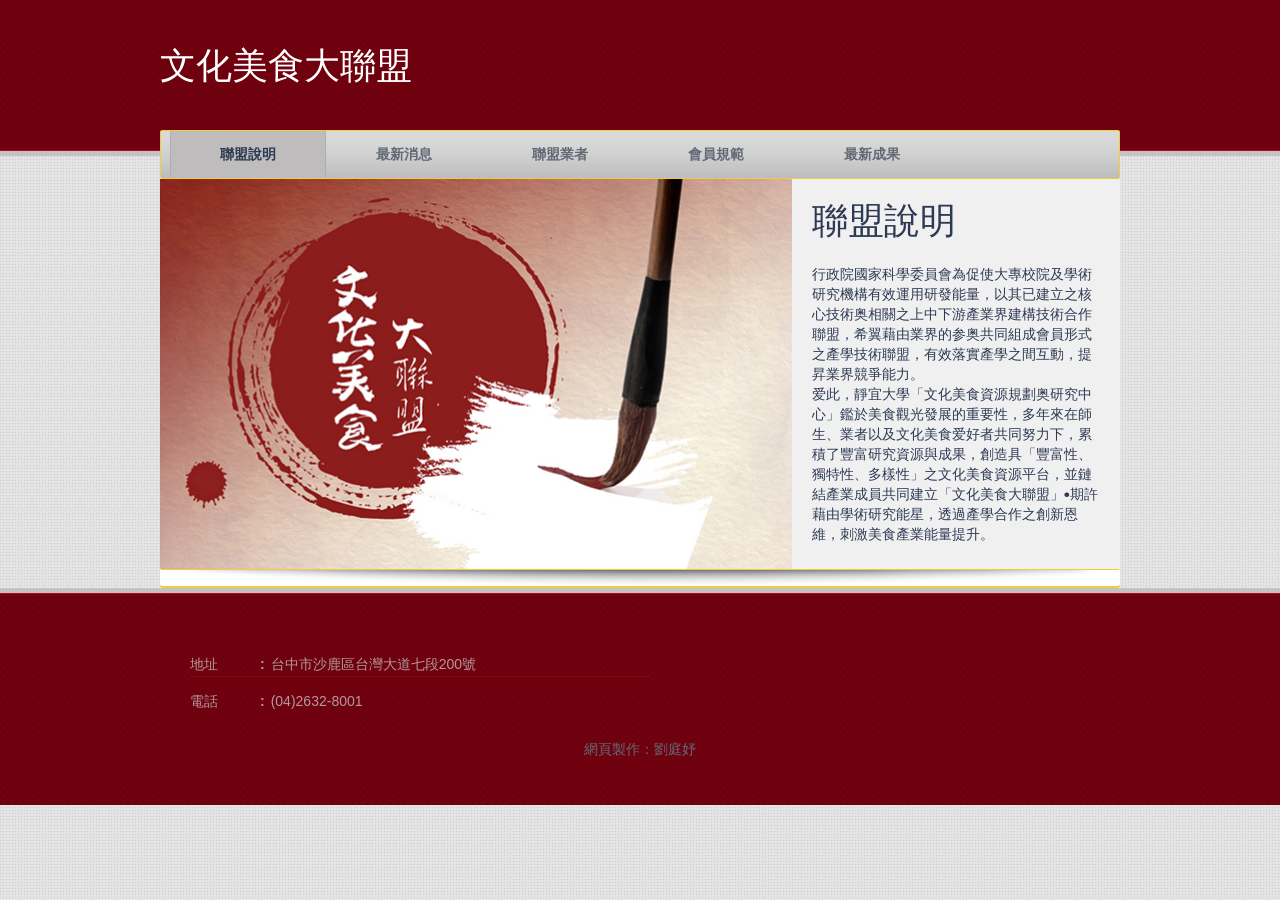
<file: index.html>
<!DOCTYPE html>
<!-- Website template by freewebsitetemplates.com -->
<html>
<head>
	<meta charset="UTF-8">
	<title>文化美食大聯盟</title>
	<link rel="stylesheet" href="css/style.css" type="text/css">
</head>
<body>
	<div id="page">
		<div id="header">
			<div class="background">
				<h1 id="logo"> <a href="index.html">文化美食大聯盟</a> </h1>
				<div id="navigation">
					<ul>
						<li class="selected">
							<a href="index.html">聯盟說明</a>
						</li>
						<li>
							<a href="news.html">最新消息</a>
						</li>
						<li>
							<a href="members.html">聯盟業者</a>
						</li>
						<li>
							<a href="rules.html">會員規範</a>
						</li>
						<li>
							<a href="works.html">最新成果</a>
						</li>
					</ul>
				</div>
			</div>
		</div>
		<div id="contents">
			<div id="adbox">
				<div>
					<img src="images/index.jpg" alt="Img" height="390" width="632">
					<h1>聯盟說明</h1>
					<h4>行政院國家科學委員會為促使大專校院及學術研究機構有效運用研發能量，以其已建立之核心技術奥相關之上中下游產業界建構技術合作聯盟，希翼藉由業界的参奥共同組成會員形式之產學技術聯盟，有效落實產學之間互動，提昇業界競爭能力。
     				<br>
					爱此，靜宜大學「文化美食資源規劃奥研究中心」鑑於美食觀光發展的重要性，多年來在師生、業者以及文化美食爱好者共同努力下，累積了豐富研究資源與成果，創造具「豐富性、獨特性、多樣性」之文化美食資源平台，並鏈結產業成員共同建立「文化美食大聯盟」•期許藉由學術研究能星，透過產學合作之創新恩維，刺激美食產業能量提升。
				    </h4>
				</div>
			</div>
		<div id="footer">
			<div class="background">
				<div class="body">
					<div class="section">
						<h3></h3>
						<ul>
							<li>
								<span>地址</span><strong>:</strong>
									台中市沙鹿區台灣大道七段200號
							</li>
							<BR>
							<li>
								<span>電話</span><strong>:</strong>
									(04)2632-8001
							</li>
						</ul>
					</div>
					<p id="footnote">
						網頁製作：劉庭妤
					</p>
				</div>
			</div>
		</div>
	</div>
</body>
</html>
</file>
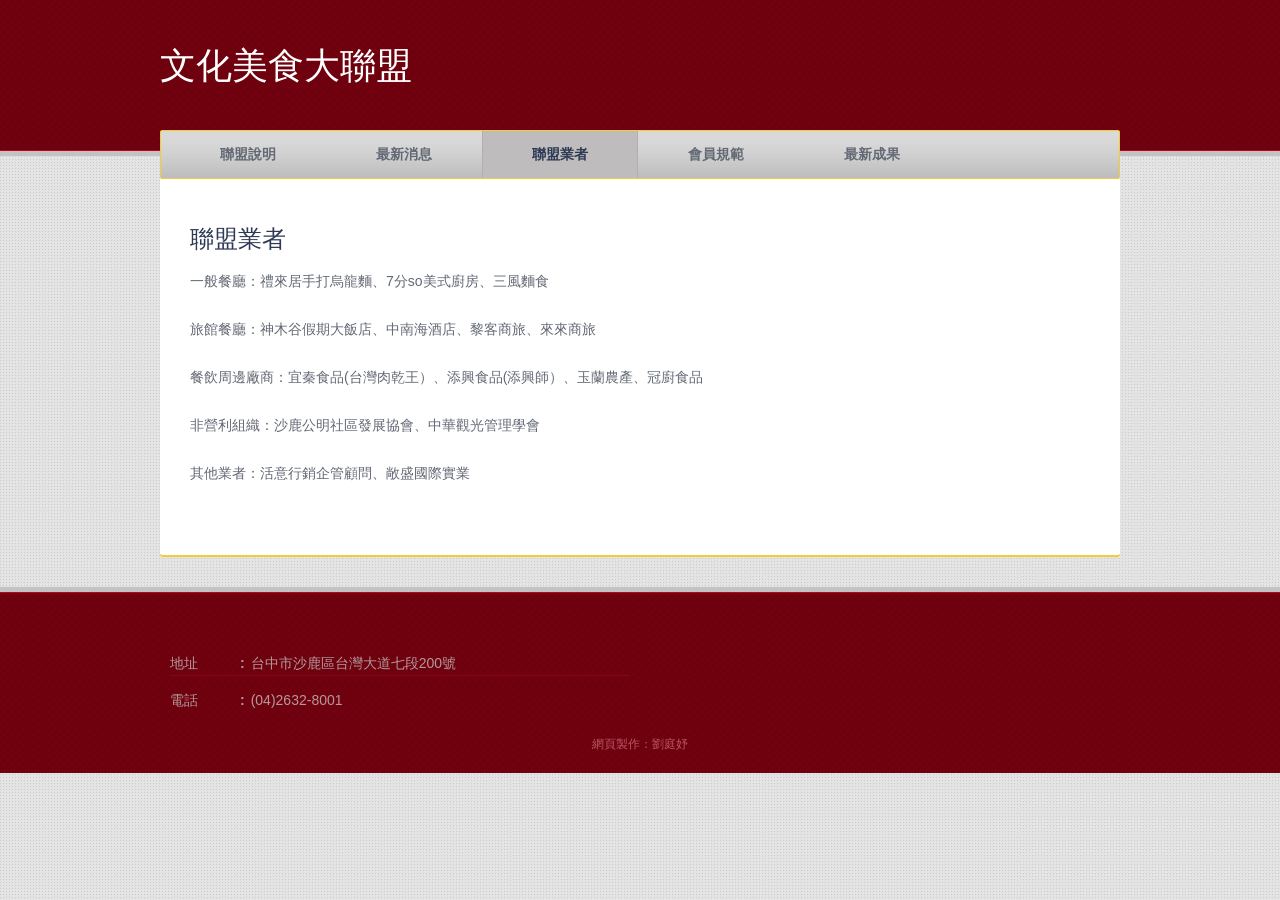
<file: members.html>
<!DOCTYPE html>
<!-- Website template by freewebsitetemplates.com -->
<html>
<head>
	<meta charset="UTF-8">
	<title>Services - Helicopter Transportation Website Template</title>
	<link rel="stylesheet" href="css/style.css" type="text/css">
</head>
<body>
	<div id="page">
		<div id="header">
			<div class="background">
				<h1 id="logo"> <a href="index.html">文化美食大聯盟</a> </h1>
				<div id="navigation">
					<ul>
						<li >
							<a href="index.html">聯盟說明</a>
						</li>
						<li >
							<a href="news.html">最新消息</a>
						</li>
						<li class="selected">
							<a href="members.html">聯盟業者</a>
						</li>
						<li>
							<a href="rules.html">會員規範</a>
						</li>
						<li>
							<a href="works.html">最新成果</a>
						</li>
					</ul>
				</div>
			</div>
		</div>
		<div id="contents">
			<div id="services">
				<h2>聯盟業者</h2>
				<p>
					一般餐廳：禮來居手打烏龍麵、7分so美式廚房、三風麵食
					<br>
					<br>
					旅館餐廳：神木谷假期大飯店、中南海酒店、黎客商旅、來來商旅
					<br>
					<br>
					餐飲周邊廠商：宜秦食品(台灣肉乾王）、添興食品(添興師）、玉蘭農產、冠廚食品
					<br>
					<br>
					非營利組織：沙鹿公明社區發展協會、中華觀光管理學會
					<br>
					<br>
					其他業者：活意行銷企管顧問、敞盛國際實業
					<br>
					<br>
				</p>
			</div>
		</div>
		<div id="footer">
			<div class="background">
				<div class="body">
					<div class="section">
						<h3></h3>
						<ul>
							<li>
								<span>地址</span><strong>:</strong>
									台中市沙鹿區台灣大道七段200號
							</li>
							<BR>
							<li>
								<span>電話</span><strong>:</strong>
									(04)2632-8001
							</li>
						</ul>
					</div>
					<p id="footnote">
						網頁製作：劉庭妤
					</p>
				</div>
			</div>
		</div>
	</div>
</body>
</html>
</file>
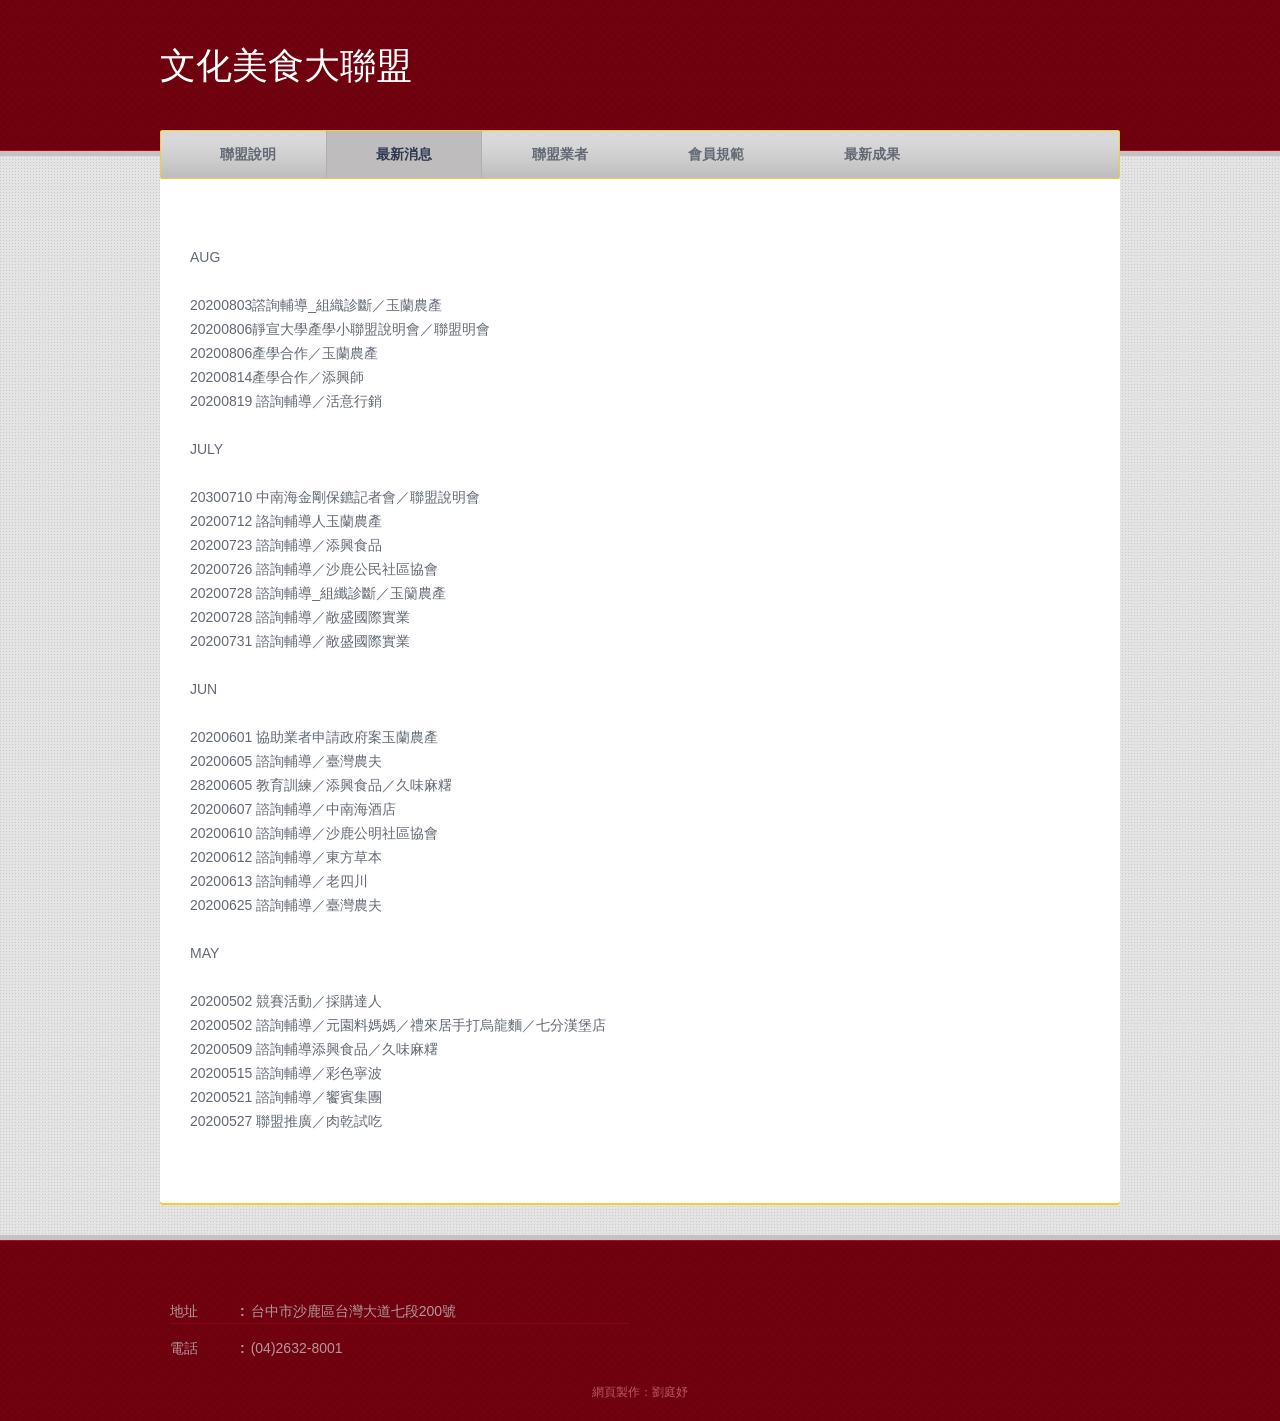
<file: NEWS.html>
<!DOCTYPE html>
<!-- Website template by freewebsitetemplates.com -->
<html>
<head>
	<meta charset="UTF-8">
	<title>Services - Helicopter Transportation Website Template</title>
	<link rel="stylesheet" href="css/style.css" type="text/css">
</head>
<body>
	<div id="page">
		<div id="header">
			<div class="background">
				<h1 id="logo"> <a href="index.html">文化美食大聯盟</a> </h1>
				<div id="navigation">
					<ul>
						<li >
							<a href="index.html">聯盟說明</a>
						</li>
						<li class="selected">
							<a href="news.html">最新消息</a>
						</li>
						<li>
							<a href="members.html">聯盟業者</a>
						</li>
						<li>
							<a href="rules.html">會員規範</a>
						</li>
						<li>
							<a href="works.html">最新成果</a>
						</li>
					</ul>
				</div>
			</div>
		</div>
		<div id="contents">
			<div id="services">
				<h2></h2>
				<p>
					AUG
					<BR>
					<BR>
					20200803譗詢輔導_組織診斷／玉蘭農產
					<BR>
					20200806靜宣大學產學小聯盟說明會／聯盟明會
					<BR>
					20200806產學合作／玉蘭農產
					<BR>
					20200814產學合作／添興師
					<BR>
					20200819 諮詢輔導／活意行銷
					<BR>
					<BR>
					JULY
					<BR>
					<BR>

					20300710 中南海金剛保鑣記者會／聯盟說明會
					<BR>
					20200712 詻詢輔導人玉蘭農產
					<BR>
					20200723 諮詢輔導／添興食品
					<BR>
					20200726 諮詢輔導／沙鹿公民社區協會
					<BR>
					20200728 諮詢輔導_組纖診斷／玉籣農產
					<BR>
					20200728 諮詢輔導／敞盛國際實業
					<BR>
					20200731 諮詢輔導／敞盛國際實業
					<BR>
					<BR>

					JUN
					<BR>
					<BR>
					20200601 協助業者申請政府案玉蘭農產
					<BR>
					20200605 諮詢輔導／臺灣農夫
					<BR>
					28200605 教育訓練／添興食品／久味麻糬
					<BR>
					20200607 諮詢輔導／中南海酒店
					<BR>
					20200610 諮詢輔導／沙鹿公明社區協會
					<BR>
					20200612 諮詢輔導／東方草本
					<BR>
					20200613 諮詢輔導／老四川
					<BR>
					20200625 諮詢輔導／臺灣農夫
					<BR>
					<BR>
					MAY
					<BR>
					<BR>
					20200502 競賽活動／採購達人
					<BR>
					20200502 諮詢輔導／元園料媽媽／禮來居手打烏龍麵／七分漢堡店
					<BR>
					20200509 諮詢輔導添興食品／久味麻糬
					<BR>
					20200515 諮詢輔導／彩色寧波
					<BR>
					20200521 諮詢輔導／饗賓集團
					<BR>
					20200527 聯盟推廣／肉乾試吃
					<BR>
					<BR>
				</p>
			</div>
		</div>
		<div id="footer">
			<div class="background">
				<div class="body">
					<div class="section">
						<h3></h3>
						<ul>
							<li>
								<span>地址</span><strong>:</strong>
									台中市沙鹿區台灣大道七段200號
							</li>
							<BR>
							<li>
								<span>電話</span><strong>:</strong>
									(04)2632-8001
							</li>
						</ul>
					</div>
					<p id="footnote">
						網頁製作：劉庭妤
					</p>
				</div>
			</div>
		</div>
	</div>
</body>
</html>
</file>
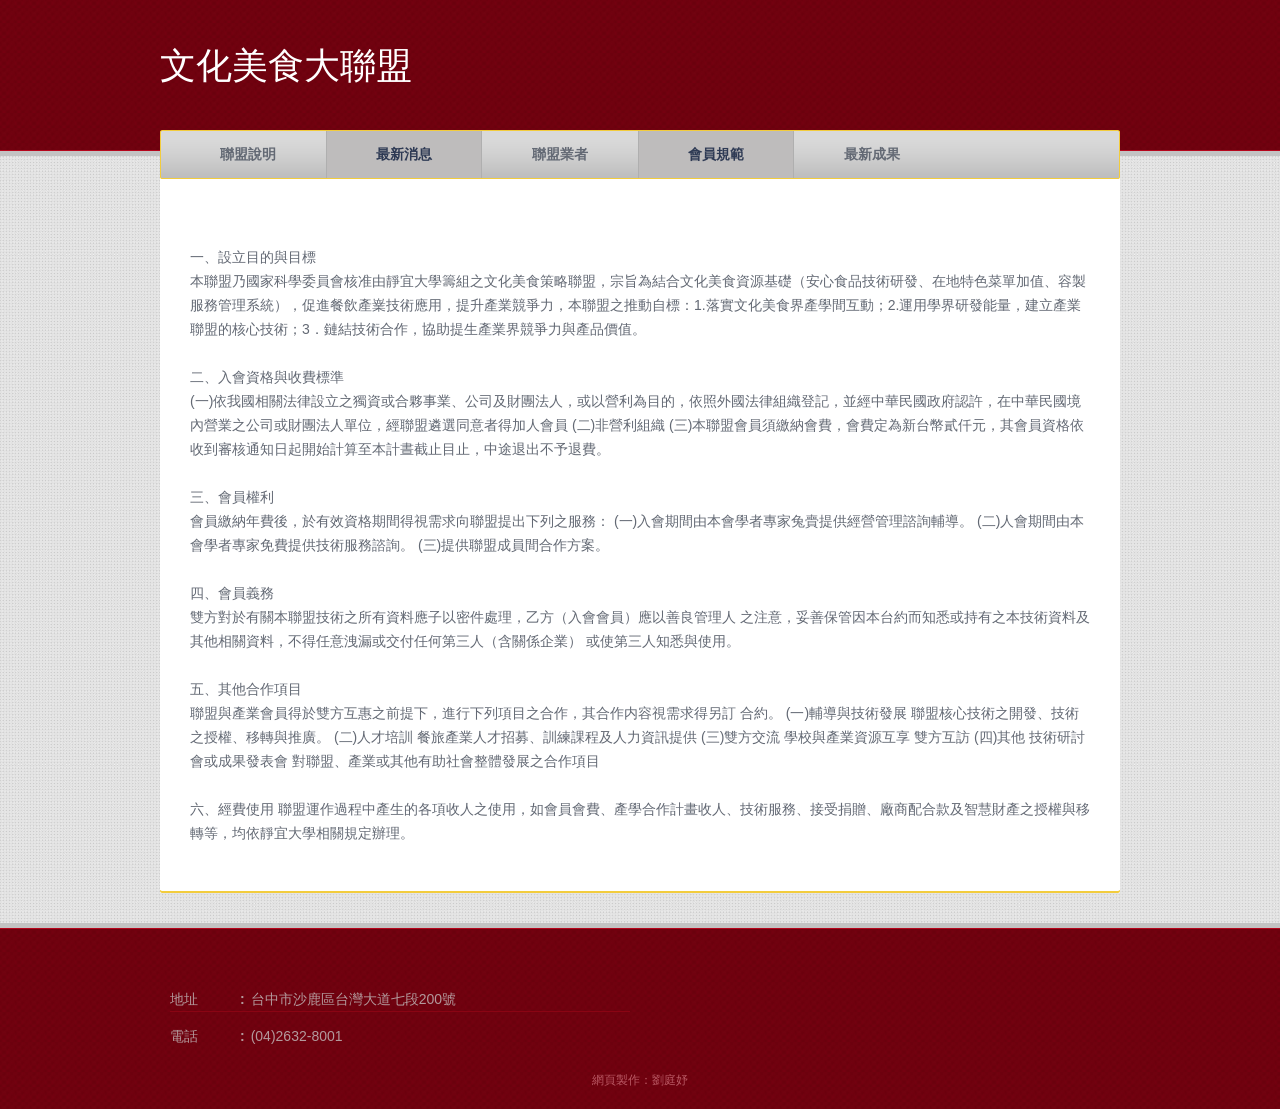
<file: rules.html>
<!DOCTYPE html>
<!-- Website template by freewebsitetemplates.com -->
<html>
<head>
	<meta charset="UTF-8">
	<title>Services - Helicopter Transportation Website Template</title>
	<link rel="stylesheet" href="css/style.css" type="text/css">
</head>
<body>
	<div id="page">
		<div id="header">
			<div class="background">
				<h1 id="logo"> <a href="index.html">文化美食大聯盟</a> </h1>
				<div id="navigation">
					<ul>
						<li >
							<a href="index.html">聯盟說明</a>
						</li>
						<li class="selected">
							<a href="news.html">最新消息</a>
						</li>
						<li>
							<a href="members.html">聯盟業者</a>
						</li>
						<li class="selected">
							<a href="rules.html">會員規範</a>
						</li>
						<li>
							<a href="works.html">最新成果</a>
						</li>
					</ul>
				</div>
			</div>
		</div>
		<div id="contents">
			<div id="services">
				<h2></h2>
				<p>
					一、設立目的與目標
					<br>
					本聯盟乃國家科學委員會核准由靜宜大學籌組之文化美食策略聯盟，宗旨為結合文化美食資源基礎（安心食品技術研發、在地特色菜單加值、容製服務管理系統），促進餐飲產嶪技術應用，提升產業競爭力，本聯盟之推動自標：1.落實文化美食界產學間互動；2.運用學界研發能量，建立產業聯盟的核心技術；3．鏈結技術合作，協助提生產業界競爭力與產品價值。
					<br>
					<br>
					二、入會資格與收費標準
					<br>
					(一)依我國相關法律設立之獨資或合夥事業、公司及財團法人，或以營利為目的，依照外國法律組織登記，並經中華民國政府認許，在中華民國境內營業之公司或財團法人單位，經聯盟遴選同意者得加人會員
					(二)非營利組織
					(三)本聯盟會員須繳納會費，會費定為新台幣貳仟元，其會員資格依收到審核通知日起開始計算至本計晝截止目止，中途退出不予退費。
					<br>
					<br>
					三、會員權利
					<br>
					會員繳納年費後，於有效資格期間得視需求向聯盟提出下列之服務：
					(一)入會期間由本會學者專家兔賷提供經營管理諮詢輔導。
					(二)人會期間由本會學者專家免費提供技術服務諮詢。
					(三)提供聯盟成員間合作方案。
					<br>
					<br>
					四、會員義務
					<br>
					雙方對於有關本聯盟技術之所有資料應子以密件處理，乙方（入會會員）應以善良管理人
					之注意，妥善保管因本台約而知悉或持有之本技術資料及其他相關資料，不得任意洩漏或交付任何第三人（含關係企業） 或使第三人知悉與使用。
					<br>
					<br>
					五、其他合作項目
					<br>
					聯盟與產業會員得於雙方互惠之前提下，進行下列項目之合作，其合作内容視需求得另訂
					合約。
					(一)輔導與技術發展
					聯盟核心技術之開發、技術之授權、移轉與推廣。
					(二)人才培訓
					餐旅產業人才招募、訓練課程及人力資訊提供
					(三)雙方交流
					學校與產業資源互享
					雙方互訪
					(四)其他
					技術研討會或成果發表會
					對聯盟、產業或其他有助社會整體發展之合作項目
					<br>
					<br>
					六、經費使用
					聯盟運作過程中產生的各項收人之使用，如會員會費、產學合作計畫收人、技術服務、接受捐贈、廠商配合款及智慧財產之授權與移轉等，均依靜宜大學相關規定辦理。
				</p>
			</div>
		</div>
		<div id="footer">
			<div class="background">
				<div class="body">
					<div class="section">
						<h3></h3>
						<ul>
							<li>
								<span>地址</span><strong>:</strong>
									台中市沙鹿區台灣大道七段200號
							</li>
							<BR>
							<li>
								<span>電話</span><strong>:</strong>
									(04)2632-8001
							</li>
						</ul>
					</div>
					<p id="footnote">
						網頁製作：劉庭妤
					</p>
				</div>
			</div>
		</div>
	</div>
</body>
</html>
</file>
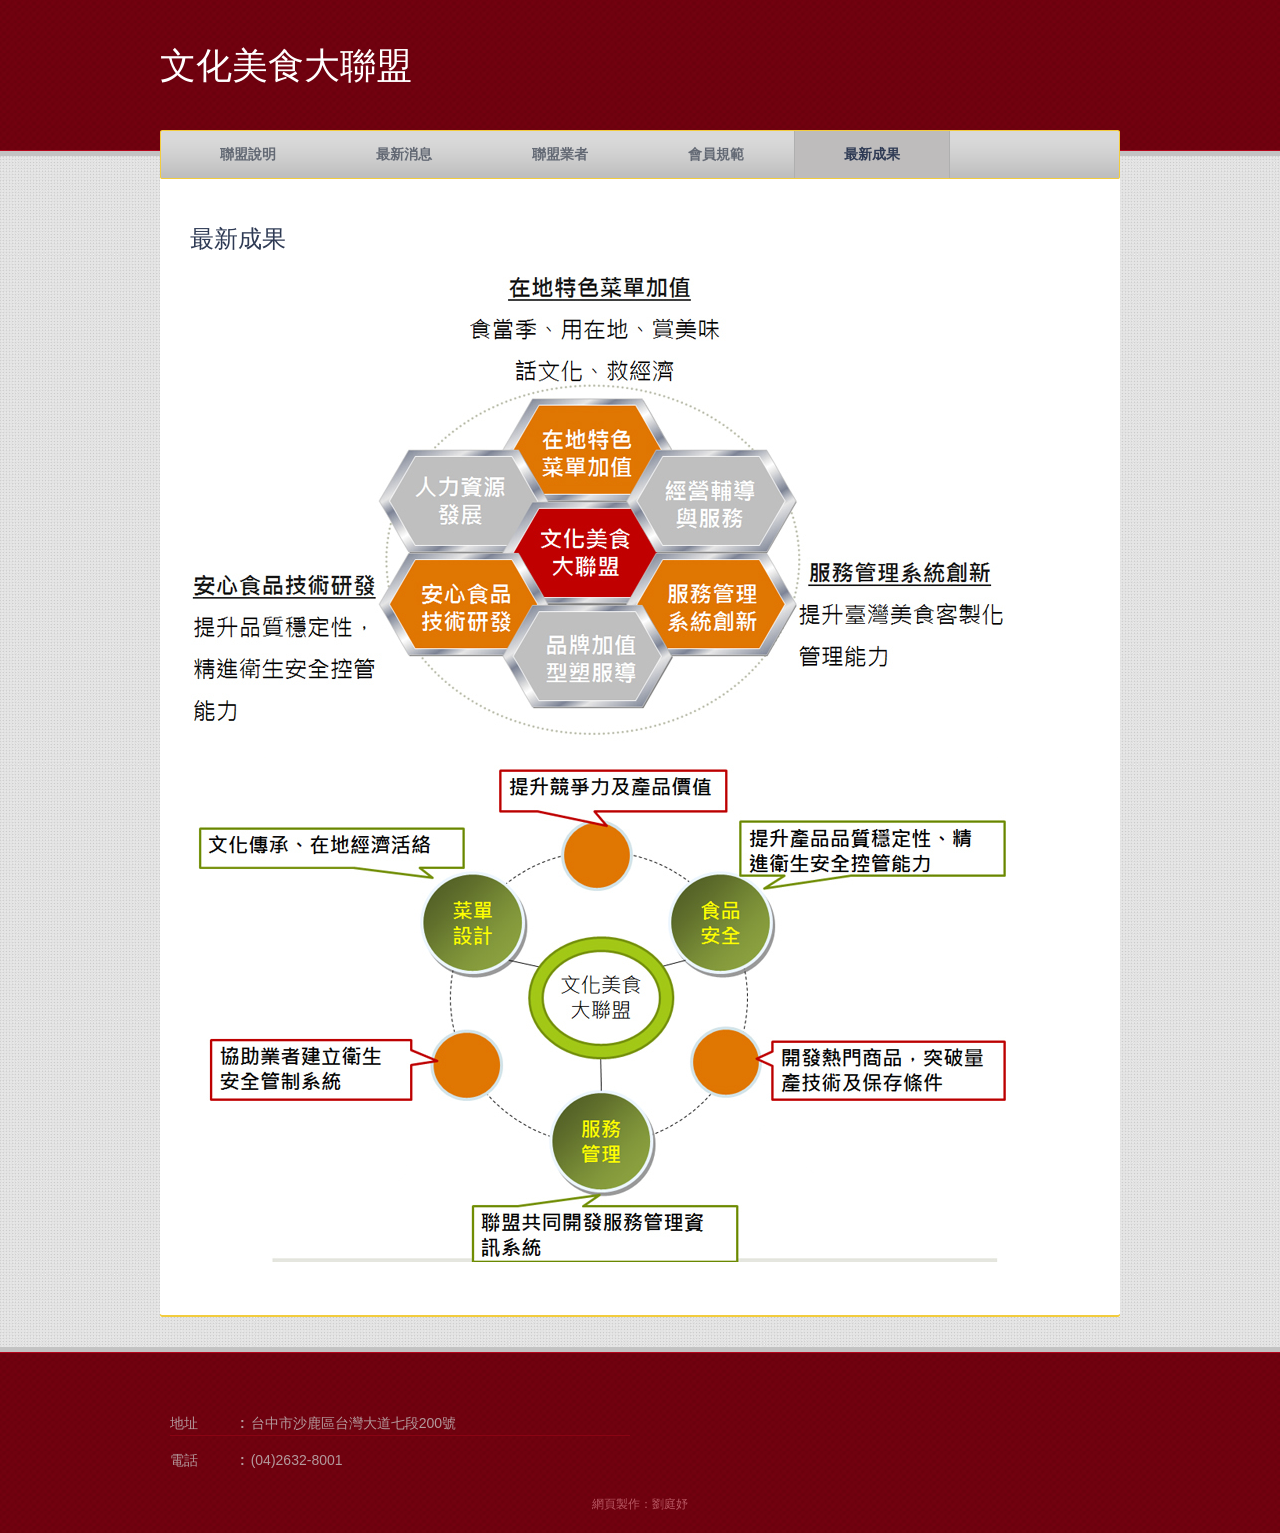
<file: works.html>
<!DOCTYPE html>
<!-- Website template by freewebsitetemplates.com -->
<html>
<head>
	<meta charset="UTF-8">
	<title>Services - Helicopter Transportation Website Template</title>
	<link rel="stylesheet" href="css/style.css" type="text/css">
</head>
<body>
	<div id="page">
		<div id="header">
			<div class="background">
				<h1 id="logo"> <a href="index.html">文化美食大聯盟</a> </h1>
				<div id="navigation">
					<ul>
						<li >
							<a href="index.html">聯盟說明</a>
						</li>
						<li >
							<a href="news.html">最新消息</a>
						</li>
						<li>
							<a href="members.html">聯盟業者</a>
						</li>
						<li>
							<a href="rules.html">會員規範</a>
						</li>
						<li class="selected">
							<a href="works.html">最新成果</a>
						</li>
					</ul>
				</div>
			</div>
		</div>
		<div id="contents">
			<div id="services">
				<h2>最新成果</h2>
				<p>
					<img src="images\plan-action.jpg">
					<img src="images\purpose.jpg">
				</p>
			</div>
		</div>
		<div id="footer">
			<div class="background">
				<div class="body">
					<div class="section">
						<h3></h3>
						<ul>
							<li>
								<span>地址</span><strong>:</strong>
									台中市沙鹿區台灣大道七段200號
							</li>
							<BR>
							<li>
								<span>電話</span><strong>:</strong>
									(04)2632-8001
							</li>
						</ul>
					</div>
					<p id="footnote">
						網頁製作：劉庭妤
					</p>
				</div>
			</div>
		</div>
	</div>
</body>
</html>
</file>
<file: css/style.css>
/* Website template by freewebsitetemplates.com */
@font-face {
	font-family: 'DaysOne-Regular';
	src: url('../fonts/DaysOne-Regular.eot');
	src: local('☺'), url('../fonts/DaysOne-Regular.woff') format('woff'), url('../fonts/DaysOne-Regular.ttf') format('truetype'), url('../fonts/DaysOne-Regular.svg') format('svg');
	font-weight: normal;
	font-style: normal;
}
body {
	background: url(../images/bg-body.jpg) repeat left top;
	font-family: Arial, Helvetica, sans-serif;
	min-width: 960px;
	margin: 0;
}
.background {
	background: url(../images/bg-pattern-red.jpg) repeat left top;
}
#page {
	width: 960px;
	margin: 0 auto;
	padding: 156px 0 0;
}
img {
	border: 0;
}
/*------------------------------ SPRITES ------------------------------*/
#footer ul li a {
	background: url(../images/icons.png) no-repeat;
}
#message input[type='submit'], .more {
	background: url(../images/bg-buttons.png) no-repeat;
}
.more {
	background-position: 0 -35px;
	color: #636974;
	display: inline-block;
	font-size: 14px;
	font-weight: bold;
	height: 35px;
	line-height: 35px;
	width: 170px;
	padding: 1px 0;
	text-align: center;
	text-decoration: none;
	text-transform: uppercase;
}
.more:hover {
	background-position: 0 -82px;
	color: #010000;
}
/*------------------------------ HEADER ------------------------------*/
#header {
	width: 100%;
	border-bottom: 5px solid #c3c3c3;
	position: absolute;
	left: 0;
	top: 0;
}
#header .background {
	height: 150px;
	border-bottom: 1px solid #b6051c;
}
/** Logo **/
#logo {
	font-family: 'DaysOne-Regular';
	font-size: 36px;
	font-weight: normal;
	line-height: 130px;
	width: 960px;
	margin: 0 auto;
}
#logo a {
	color: #fff;
	text-decoration: none;
	text-transform: uppercase;
}
/** Navigation **/
#navigation {
	background: url(../images/bg-navigation.png) no-repeat;
	height: 49px;
	width: 960px;
	margin: 0 auto;
	position: relative;
	top: 0;
}
#navigation ul {
	display: inline-block;
	list-style: none;
	margin: 0;
	padding: 1px 10px;
}
#navigation li {
	float: left;
}
#navigation li a {
	color: #636974;
	display: block;
	font-size: 14px;
	font-weight: bold;
	line-height: 47px;
	width: 154px;
	border-color: transparent;
	border-style: none solid;
	border-width: 1px;
	text-align: center;
	text-decoration: none;
	text-transform: uppercase;
}
#navigation li a:hover, #navigation li.selected a {
	background-color: #bebcbc;
	color: #2e3a54;
	border-color: #afafaf;
}
/*------------------------------ CONTENTS ------------------------------*/
#contents {
	background: #fff url(../images/bg-content-bottom.png) no-repeat left bottom;
	display: inline-block;
	width: 100%;
	margin-bottom: 30px;
	padding: 23px 0 0;
	-webkit-border-bottom-right-radius: 1px;
	-webkit-border-bottom-left-radius: 1px;
	-moz-border-radius-bottomright: 1px;
	-moz-border-radius-bottomleft: 1px;
	border-bottom-right-radius: 1px;
	border-bottom-left-radius: 1px;
}
#contents h1, #contents h2, #contents h4, #contents h5, #contents h6 {
	color: #2e3a54;
	font-family: "DaysOne-Regular";
	font-size: 36px;
	font-weight: normal;
	margin: 0 0 18px;
}
#contents h2 {
	font-size: 24px;
	line-height: 24px;
	text-transform: uppercase;
}
#contents h4 {
	font-size: 16px;
	line-height: 20px;
	margin: 0 0 12px;
	text-transform: uppercase;
}
#contents h5 {
	font-size: 14px;
	line-height: 24px;
	margin: 0;
	text-transform: uppercase;
}
#contents h5 a {
	color: #940315;
	text-decoration: none;
}
#contents h6 {
	font-size: 12px;
	line-height: 24px;
	text-transform: uppercase;
}
#contents p {
	color: #636974;
	font-size: 14px;
	line-height: 24px;
	margin: 0;
	padding: 0 0 24px;
}
#contents p a {
	color: #636974;
}
#contents p a:hover {
	color: #721f29;
}
#contents h5 a:hover {
	text-decoration: underline;
}
#contents .footer {
	background-color: #f8f8f8;
	clear: both;
	width: 900px;
	margin: 0 0 4px -30px;
	padding: 20px 30px 0;
}
#contents .footer h6 {
	float: left;
	width: 210px;
	margin-bottom: 30px;
	margin-right: 20px;
	text-transform: uppercase;
}
#contents .section {
	width: 260px;
	padding: 0 0 0 20px;
}
#contents > div:first-child {
	padding: 48px 30px 24px;
}
.time {
	color: #636974;
	display: block;
	font-size: 12px;
	line-height: 12px;
	padding: 6px 0 5px;
}
/** adbox **/
#contents #adbox {
	background: url(../images/bg-adbox-bottom.png) no-repeat left bottom;
	padding: 0 0 19px;
	position: relative;
}
#adbox > div {
	background-color: #f0f0f0;
	height: 390px;
	-webkit-border-bottom-right-radius: 1px;
	-webkit-border-bottom-left-radius: 1px;
	-moz-border-radius-bottomright: 1px;
	-moz-border-radius-bottomleft: 1px;
	border-bottom-right-radius: 1px;
	border-bottom-left-radius: 1px;
	padding-right: 20px;
}
#adbox > div:after {
	clear:both;
	content:"";
	display:block;
	height:1%;
	line-height:0;
	visibility:hidden;
}
#adbox h1 {
	padding-top: 18px;
}
#adbox h4 {
	font-size: 14px;
}
#adbox img {
	float: left;
	margin-right: 20px;
}
/** Sidebar **/
#contents .sidebar {
	float: left;
	min-height: 490px;
	width: 279px;
	border-right: 1px solid #f2cc3d;
	margin: -19px 40px 0 30px;
	padding: 20px 0 0;
}
#contents .sidebar ul {
	list-style: none;
	margin: 0;
	padding: 0;
}
#contents .sidebar ul li {
	font-size: 14px;
	line-height: 24px;
	margin: 0 0 24px;
}
#contents .sidebar ul span {
	color: #636974;
	display: block;
	font-size: 12px;
	line-height: 12px;
	padding: 6px 0 5px;
}
#contents .sidebar ul li a {
	color: #636974;
	text-decoration: none;
}
#contents .sidebar ul li a:hover {
	text-decoration: underline;
}
#sidebar, .highlight {
	float: right;
	display: inline-block;
	border-left: 1px solid #f2cc3d;
	margin: 0 0 24px 19px;
}
#sidebar .section {
	border-top: 1px solid #f2cc3d;
	padding-top: 24px;
}
#sidebar .section:first-child {
	border: 0;
	padding-top: 0;
}
#sidebar .section ul {
	color: #636974;
	font-size: x-small;
	margin: 0 0 24px;
	padding-left: 12px;
}
#sidebar .section ul li {
	padding-left: 10px;
}
#sidebar .section ul li > a {
	color: #636974;
	display: block;
	font-size: 14px;
	line-height: 24px;
	text-decoration: none;
}
#sidebar .section ul li a:hover {
	text-decoration: underline;
}
/** list **/
ul.list {
	list-style: none;
	width: 600px;
	margin: 0;
	padding: 0;
}
ul.list li h5 + img {
	float: left;
	margin-right: 20px;
	margin-top: 6px;
}
/** Main **/
#main > ul {
	display: inline-block;
	list-style: none;
	width: 580px;
	margin: 0;
	padding: 0;
}
#main > ul li {
	float: left;
	width: 290px;
}
#main > ul li p b {
	color: #2e3a54;
	display: block;
	font-family: 'DaysOne-Regular';
	font-weight: normal;
	text-transform: uppercase;
}
/** About **/
#contents #about {
	padding-bottom: 0;
	padding-top: 48px;
}
#about #main img {
	margin-bottom: 18px;
}
#about .footer p {
	font-size: 12px;
}
/** Services **/
#contents #services {
	display: inline-block;
	width: 900px;
}
#services #sidebar {
	min-height: 620px;
}
/** Rates **/
#rates #sidebar {
	min-height: 616px;
	margin-left: 19px;
}
#rates ul.list li {
	display: inline-block;
	width: 100%;
}
#rates ul.list li > div {
	float: right;
	width: 198px;
	margin-left: 20px;
}
/** Blog **/
#blog #sidebar {
	min-height: 740px;
}
#blog #sidebar ul.posts {
	list-style: none;
	padding: 0;
}
#blog #sidebar ul.posts li {
	margin: 0 0 24px;
	padding: 0;
}
#blog #sidebar ul.posts li span.time a {
	color: #636974;
	text-decoration: none;
}
#blog #sidebar ul.posts li span.time a:hover {
	text-decoration: underline;
}
#blog #main span.time, #blog #main span.time a {
	color: #2e3a54;
	text-decoration: none;
}
#blog #main > ul li {
	width: 100%;
}
/** Contact **/
#contents #contact {
	padding-bottom: 0;
	padding-top: 48px;
}
#contact .highlight {
	width: 438px;
	padding-left: 20px;
}
#contact .highlight ul {
	display: block;
	list-style: none;
	width: 100%;
	margin: 0;
	padding: 0;
}
#contact .highlight ul li {
	float: left;
	display: inline-block;
	width: 180px;
	vertical-align: text-top;
}
#contact .highlight ul li:first-child {
	margin-right: 60px;
}
#contact #main img {
	margin: 6px 0 14px;
}
/*------------------------------ FOOTER ------------------------------*/
#footer {
	width: 100%;
	border-top: 5px solid #c3c3c3;
	position: absolute;
	left: 0;
}
#footer .background {
	border-top: 1px solid #b6051c;
}
#footer .body {
	width: 960px;
	margin: 0 auto;
	padding: 40px 0 20px;
}
#footer .section {
	float: left;
	display: inline-block;
	width: 460px;
	margin: 0 10px 24px;
}
#footer h3 {
	color: #fff;
	font-family: 'DaysOne-Regular';
	font-size: 18px;
	font-weight: normal;
	line-height: 18px;
	margin: 0 0 18px;
	text-transform: uppercase;
}
#footer ul {
	list-style: none;
	margin: 0;
	padding: 0;
}
#footer ul li {
	color: #b3999c;
	display: inline-block;
	font-size: 14px;
	line-height: 24px;
	width: 100%;
	border-top: 1px solid #8a0413;
	padding: 12px 0 0;
	vertical-align:top;
}
#footer ul li:first-child, #footer #message ul li {
	border: 0;
	padding: 0;
}
#footer ul li span {
	float: left;
	display: inline-block;
	width: 70px;
	vertical-align:top;
}
#footer ul li strong {
	float: left;
	display: inline-block;
	margin-right: 6px;
	vertical-align: top;
}
#footer ul li p {
	float: left;
	display: inline-block;
	width: 370px;
	margin: 0;
	padding: 0 0 12px;
}
#footer ul li a {
	color: #b3999c;
	display: inline-block;
	height: 22px;
	width: 30px;
	margin: 0 10px;
	text-decoration: none;
}
#footer ul li a.twitter {
	background-position: -40px 0;
}
#footer ul li a.facebook {
	background-position: -40px -32px;
}
#footer ul li a.googleplus {
	background-position: -40px -64px;
}
#footer ul li a.twitter:hover {
	background-position: 0 0;
}
#footer ul li a.facebook:hover {
	background-position: 0 -32px;
}
#footer ul li a.googleplus:hover {
	background-position: 0 -64px;
}
/** message **/
#message label {
	float: left;
	color: #b3999c;
	display: inline-block;
	font-size: 14px;
	line-height: 30px;
	width: 96px;
	margin-right: 10px;
	text-align: right;
}
#message input[type='text'] {
	color: #636974;
	display: inline-block;
	font-family: Arial, Helvetica, sans-serif;
	font-size: 14px;
	height: 35px;
	line-height: 35px;
	width: 342px;
	border: 1px solid #d7d7d7;
	margin: 0 0 11px;
	padding: 0 4px;
}
#message textarea {
	color: #636974;
	display: inline-block;
	font-family: Arial, Helvetica, sans-serif;
	font-size: 14px;
	height: 95px;
	line-height: 24px;
	width: 342px;
	border: 1px solid #d7d7d7;
	margin: 0 0 4px;
	padding: 0 4px;
	overflow: auto;
	resize: none;
}
#message input[type='submit'] {
	background-position: 0 0;
	color: #636974;
	cursor: pointer;
	font-family: Arial, Helvetica, sans-serif;
	font-size: 14px;
	height: 25px;
	line-height: 25px;
	width: 52px;
	border: 0;
	margin-left: 106px;
	padding: 0;
}
#message input[type='submit']:hover {
	background-position: -62px 0;
	color: #2e3a54;
}
#footnote {
	clear: both;
	color: #b75661;
	font-size: 12px;
	margin: 0;
	text-align: center;
}
</file>
